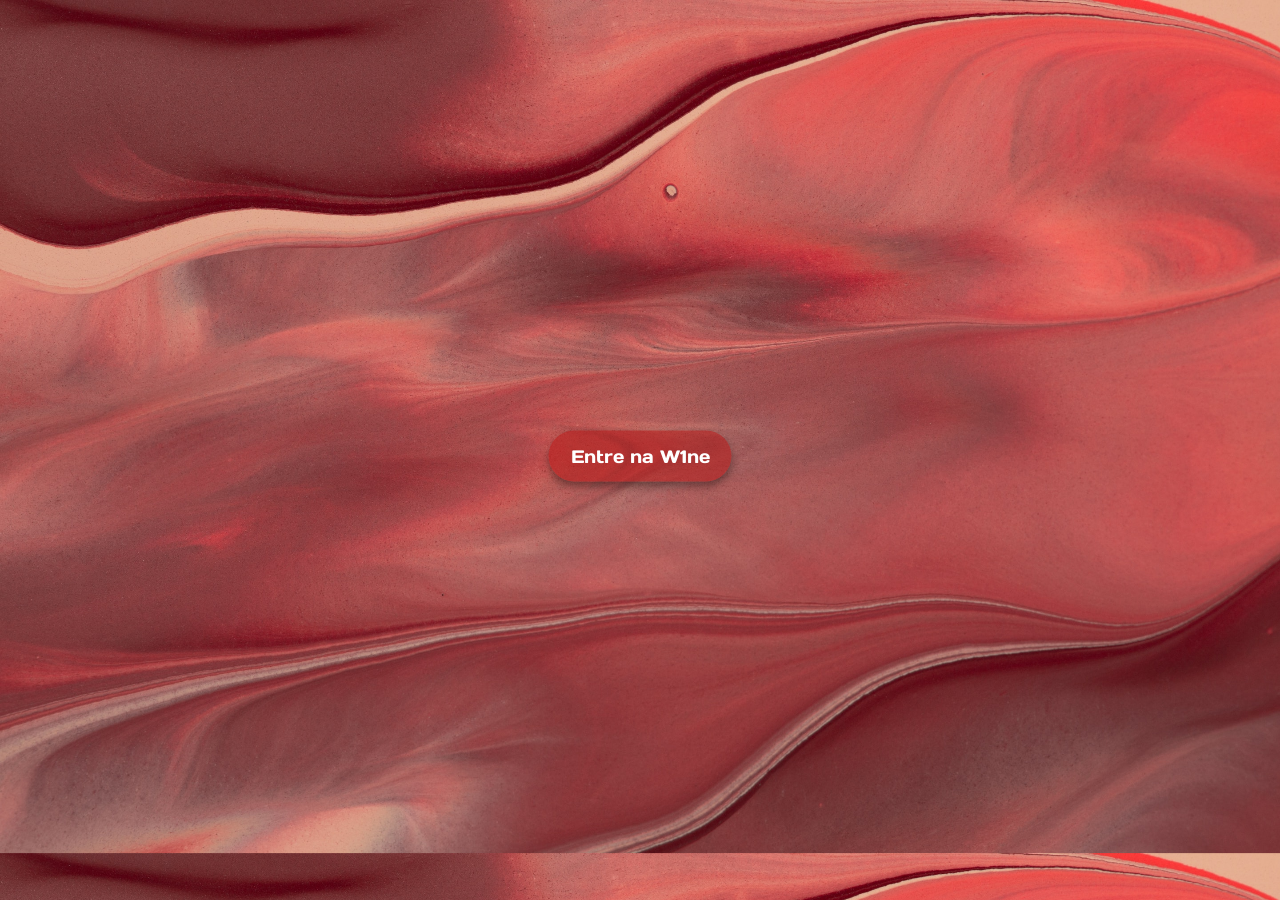
<file: index.html>
<!DOCTYPE html>
<html lang="pt-br">
<head>
    <meta charset="UTF-8">
    <meta name="viewport" content="width=device-width, initial-scale=1.0">
    <link rel="stylesheet" href="style.css">
    <link rel="stylesheet" href="https://cdnjs.cloudflare.com/ajax/libs/font-awesome/6.4.2/css/all.min.css">
    <title>W1ne Store, your number 1 fine wine store.</title>
</head>

<body>
<section>
  <button class="showModal">Entre na W1ne</button>
  <span class="overlay"></span>

  <div class="modalBox">
    <i class="fa-solid fa-wine-glass"></i>
    <h2>W1NE</h2>
    <h3>Você tem mais de 18 anos de idade?</h3>

    <div class="buttons"> 
      
    <a href="wine.html"><button class="yesBtn">Sim</button></a>
    <a href="denied.html"><button class="noBtn">Não</button></a>
    </div>
  </div>
   
</section>

  

    



  <script src="script.js"></script>
</body>
</html>
</file>
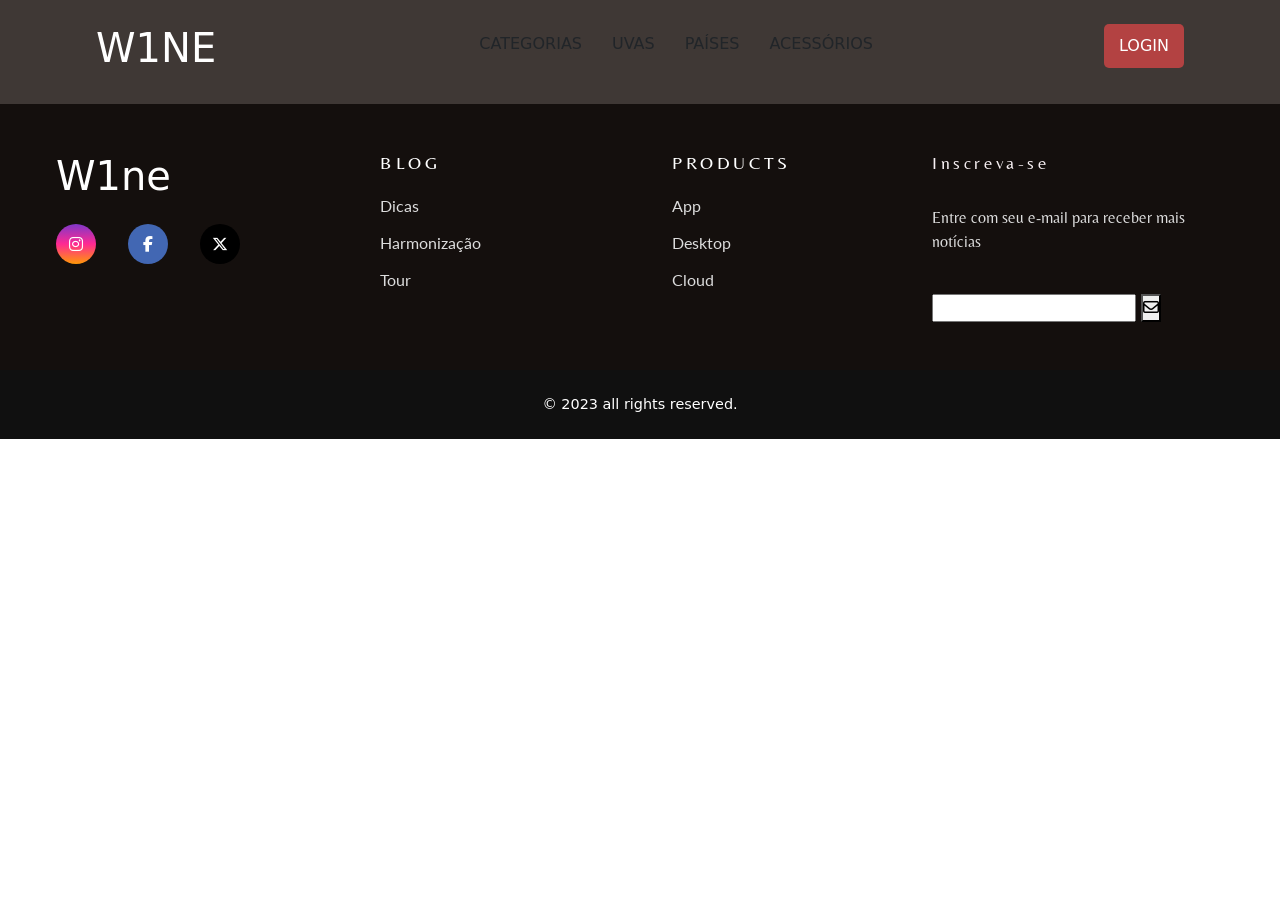
<file: carrinho.html>
<!doctype html>
<html lang="pt-br">
  <head>
    <meta charset="utf-8">
    <meta name="viewport" content="width=device-width, initial-scale=1.0">
    <title>W1ne your number 1 fine wine store</title>
    <link href="https://cdn.jsdelivr.net/npm/bootstrap@5.3.2/dist/css/bootstrap.min.css" rel="stylesheet" integrity="sha384-T3c6CoIi6uLrA9TneNEoa7RxnatzjcDSCmG1MXxSR1GAsXEV/Dwwykc2MPK8M2HN" crossorigin="anonymous">
    <link rel="stylesheet" href="https://cdnjs.cloudflare.com/ajax/libs/font-awesome/6.4.2/css/all.min.css" integrity="sha512-z3gLpd7yknf1YoNbCzqRKc4qyor8gaKU1qmn+CShxbuBusANI9QpRohGBreCFkKxLhei6S9CQXFEbbKuqLg0DA==" crossorigin="anonymous" referrerpolicy="no-referrer" />
    <link
    rel="stylesheet"
    href="https://cdnjs.cloudflare.com/ajax/libs/animate.css/4.1.1/animate.min.css"
  />
    <style>
     @import url('https://fonts.googleapis.com/css2?family=Days+One&display=swap');
     @import url('https://fonts.googleapis.com/css2?family=Belleza&display=swap');
     @import url('https://fonts.googleapis.com/css2?family=Lato:wght@100&display=swap');
 *{
    margin: 0;
    padding: 0;
}  


header{
  background-color: #3f3835;
  box-shadow: 0px 3px 10px rgb(66, 65, 55);
}

.nav-bar{
  display: flex;
  justify-content: space-between;
  padding: 1.5rem 6rem;
}

.logo {
  display: flex;
  align-items: center;
}
.logo h1{
  color: #ffff;
}

.nav-list{
  display: flex;
  align-items: center;
}
.nav-list ul{
  display: flex;
  justify-content: center;
  list-style: none;
}
.nav-item{
  margin: 0 15px;
} 

.nav-link {
  text-decoration: none;
  font-size: 1.15rem;
  color:#ffff;
  font-weight: 400;
}
.login-button button{
  border: none;
  background-color: rgb(179, 66, 66);
  padding: 10px 15px;
  border-radius: 5px;
}
.login-button button a{
  text-decoration: none;
  color: #ffff;
  font-weight: 300;
}
footer{
    width: 100%;
    color:white; 
}
.footer-link{
    text-decoration: none;
    font-family: 'Lato', sans-serif;
    
}

#footer-content{
    background-color: #140F0D;
    display:grid;
    grid-template-columns: repeat(4, 1fr);
    padding:3rem 3.5rem;
}

#footer-contacts h1{
    margin-bottom: 0.75rem;
}
#footer-social-media{
    display: flex;
    gap: 2rem;
    margin-top: 1.5rem;
}
#footer-social-media .footer-link{
    display: flex;
    align-items: center;
    justify-content: center;
    height: 2.5rem;
    width: 2.5rem;
    color:white;
    border-radius: 50%;
    transition: all 0.4s;
}
#footer-social-media .footer-link:hover{
    opacity: 0.8;
}
#instagram{
    background: linear-gradient(#7f37c9, #ff2992, #ff9807);
}
#facebook{
    background-color: #4267b3;
}
#x-twitter{
    background-color: black;
}
.footer-list{
    display: flex;
    flex-direction: column;
    gap: 0.75rem;
    list-style: none;
}
.footer-list .footer-link{
    color:#dcdcdc;
}
.footer-list h3{
    text-align: justify;
    font-size: 18PX;
    letter-spacing: .2em;
    font-family: 'Belleza', sans-serif;
}
#footer-subscribe{
    display: flex;
    flex-direction: column;
    gap: 1.5rem;
}
#footer-subscribe p{
    color:#dcdcdc;
    font-family: 'Belleza', sans-serif;
}
#footer-subscribe h3{
    color: #f7f0f3;
    text-align: justify;
    font-size: 18PX;
    letter-spacing: .2em;
    font-family: 'Belleza', sans-serif;
}
#input-group{
    display: flex;
    align-items: center;
    border-radius: 5px;
}
#input-group input{
    all:unset;
    padding:0.75;
    width: 100%;
}
#input-group i{
    border:none;
    color:white;
    padding: 0px 1.25rem;
    font-size: 1.125rem;
    height: 100%;
    border-radius: 0px 4px 4px 0px;
    cursor: pointer;
    transition: all 0.4s;
}
#input-group i:hover{
    background-color: #ff2992;
    opacity: 0.1;
}

#footer-copyright{
    display:flex;
    justify-content: center;
    background-color: #101010;
    font-size: 0.9rem;
    padding: 1.5rem;
    font-weight: 100;
}
@media screen and (max-width: 768px){
    #footer-content{
        grid-template-columns: repeat(2, 1fr);
        gap: 2rem;
    }    
}
@media screen and (max-width: 426px){
    #footer-content{
        grid-template-columns: repeat(1, 1fr);
        padding: 3rem 2rem;
    }    
}
    </style>
</head>
  <body>

 <!--Início do cabeçalho-->
    <header>
      <nav class="nav-bar">
           <div class="logo">
              <h1>W1NE</h1>
           </div>
           
           <div class="nav-list">
                <ul>
                  <li class="nav-item"><a href="#" class="nav-link"></a>CATEGORIAS</li>
                  <li class="nav-item"><a href="#" class="nav-link"></a>UVAS</li>
                  <li class="nav-item"><a href="#" class="nav-link"></a>PAÍSES</li>
                  <li class="nav-item"><a href="#" class="nav-link"></a>ACESSÓRIOS</li>
                </ul>
           </div>
           <div class="login-button">
            <button><a href="#">LOGIN</a></button>
           </div>
      </nav>      
    </header>           
 <!--FIM do cabeçalho-->
 
 

 <main>

 </main>
 <footer>
  <div id="footer-content">
    <div id="footer-contacts">
        <h1>W1ne</h1>
    
        <div id="footer-social-media">
            <a href="#" class="footer-link" id="instagram">
            <i class="fa-brands fa-instagram"></i>
            </a>

            <a href="#" class="footer-link" id="facebook">
                <i class="fa-brands fa-facebook-f"></i>
                </a>

                <a href="#" class="footer-link" id="x-twitter">
                    <i class="fa-brands fa-x-twitter"></i>
                     </a>

         </div>
     </div>

   <ul class="footer-list">
      <li>
          <h3>BLOG</h3>
      </li>
      <li>
          <a href="#" class="footer-link">Dicas</a>
      </li>
      <li>
          <a href="#" class="footer-link">Harmonização</a>
      </li>
      <li>
          <a href="#" class="footer-link">Tour</a>
      </li>
  </ul>

  <ul class="footer-list">
      <li>
          <h3>PRODUCTS</h3>
      </li>
      <li>
          <a href="#" class="footer-link">App</a>
      </li>
      <li>
          <a href="#" class="footer-link">Desktop</a>
      </li>
      <li>
          <a href="#" class="footer-link">Cloud</a>
      </li>
  </ul>

  <div id="footer-subscribe">
      <h3>Inscreva-se</h3>
      <p>
          Entre com seu e-mail para receber mais notícias
      </p>

      <div id="imput-group">
          <input type="email" id="email">
          <button>
            <i class="fa-regular fa-envelope"></i>
          </button>

      </div>
  </div>
</div>

<div id="footer-copyright">
  &#169
  2023 all rights reserved.

</div>

 </footer>

    <script src="https://cdn.jsdelivr.net/npm/bootstrap@5.3.2/dist/js/bootstrap.bundle.min.js" integrity="sha384-C6RzsynM9kWDrMNeT87bh95OGNyZPhcTNXj1NW7RuBCsyN/o0jlpcV8Qyq46cDfL" crossorigin="anonymous"></script>
  <script>

  </script>
</body>
</html>
</file>
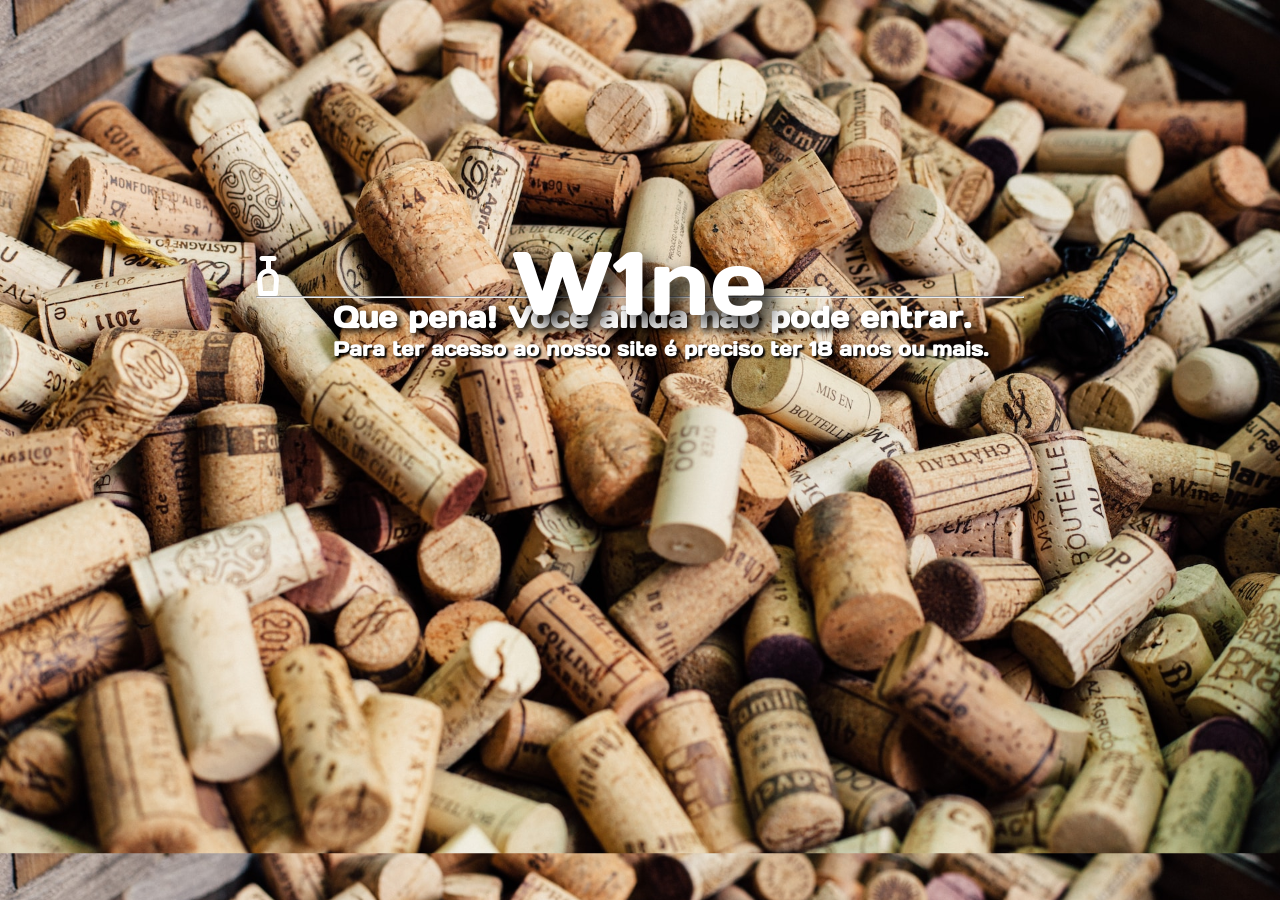
<file: denied.html>
<!DOCTYPE html>
<html lang="pt-br">
<head>
    <meta charset="UTF-8">
    <meta name="viewport" content="width=device-width, initial-scale=1.0">
    <link rel="stylesheet" href="https://cdnjs.cloudflare.com/ajax/libs/font-awesome/6.4.2/css/all.min.css">
    <title>W1ne Store, your number 1 fine wine store</title>
<style>
    @import url('https://fonts.googleapis.com/css2?family=Days+One&display=swap');

    * {
        margin: 0;
        padding: 0;
        box-sizing: border-box;
    }

    .conteudo{
        position: absolute;
        background-image: url('img/rolhas.jpg');
        background-size: 100%;
        padding: 20%;
        height: 100%;
        width: 100%;              
    }

    

    .conteudo h1 {
        color: #ffff;
        font-size: 90px;
        margin-left: 20%;
        font-weight: 500;
        font-family: 'Days One', sans-serif;
        top: 25%;
        position: absolute;
        text-shadow: 0.1em 0.1em 0.2em rgb(0, 0, 0);
        
    }

    .conteudo h2{
        color: #ffff;
        font-size: 30px;
        margin-left: 10%;
        font-family: 'Days One', sans-serif;
        text-shadow: 0.1em 0.1em 0.2em rgb(0, 0, 0);
    }
    .conteudo h3{
        color: #ffff;
        font-size: 20px;
        margin-left: 10%;
        font-family: 'Days One', sans-serif;
        text-shadow: 0.1em 0.1em 0.1em rgb(0, 0, 0);
    }
    .conteudo i { 
        font-size: 40px;
        color: #ffff;
        top: 0;
        left: 10px;      
}

i{
    animation-duration: 3s;
  animation-name: slidein;
}

@keyframes slidein {
  from {
    margin-left: 0%;
    width: 300%;
  }

  to {
    margin-left: 96%;
    width: 100%;
  }
}

    
</style>
</head>

<body>

<section>
    <div class="conteudo">
    <h1>W1ne</h1> 
    
    <i class="fa-solid fa-wine-glass-empty fa-flip-vertical"></i>
    <hr>
    <h2>Que pena! Você ainda não pode entrar.</h2>
    <h3>Para ter acesso ao nosso site é preciso ter 18 anos ou mais.</h3>
    </div>
</section>

    
</body>
</html>
</file>
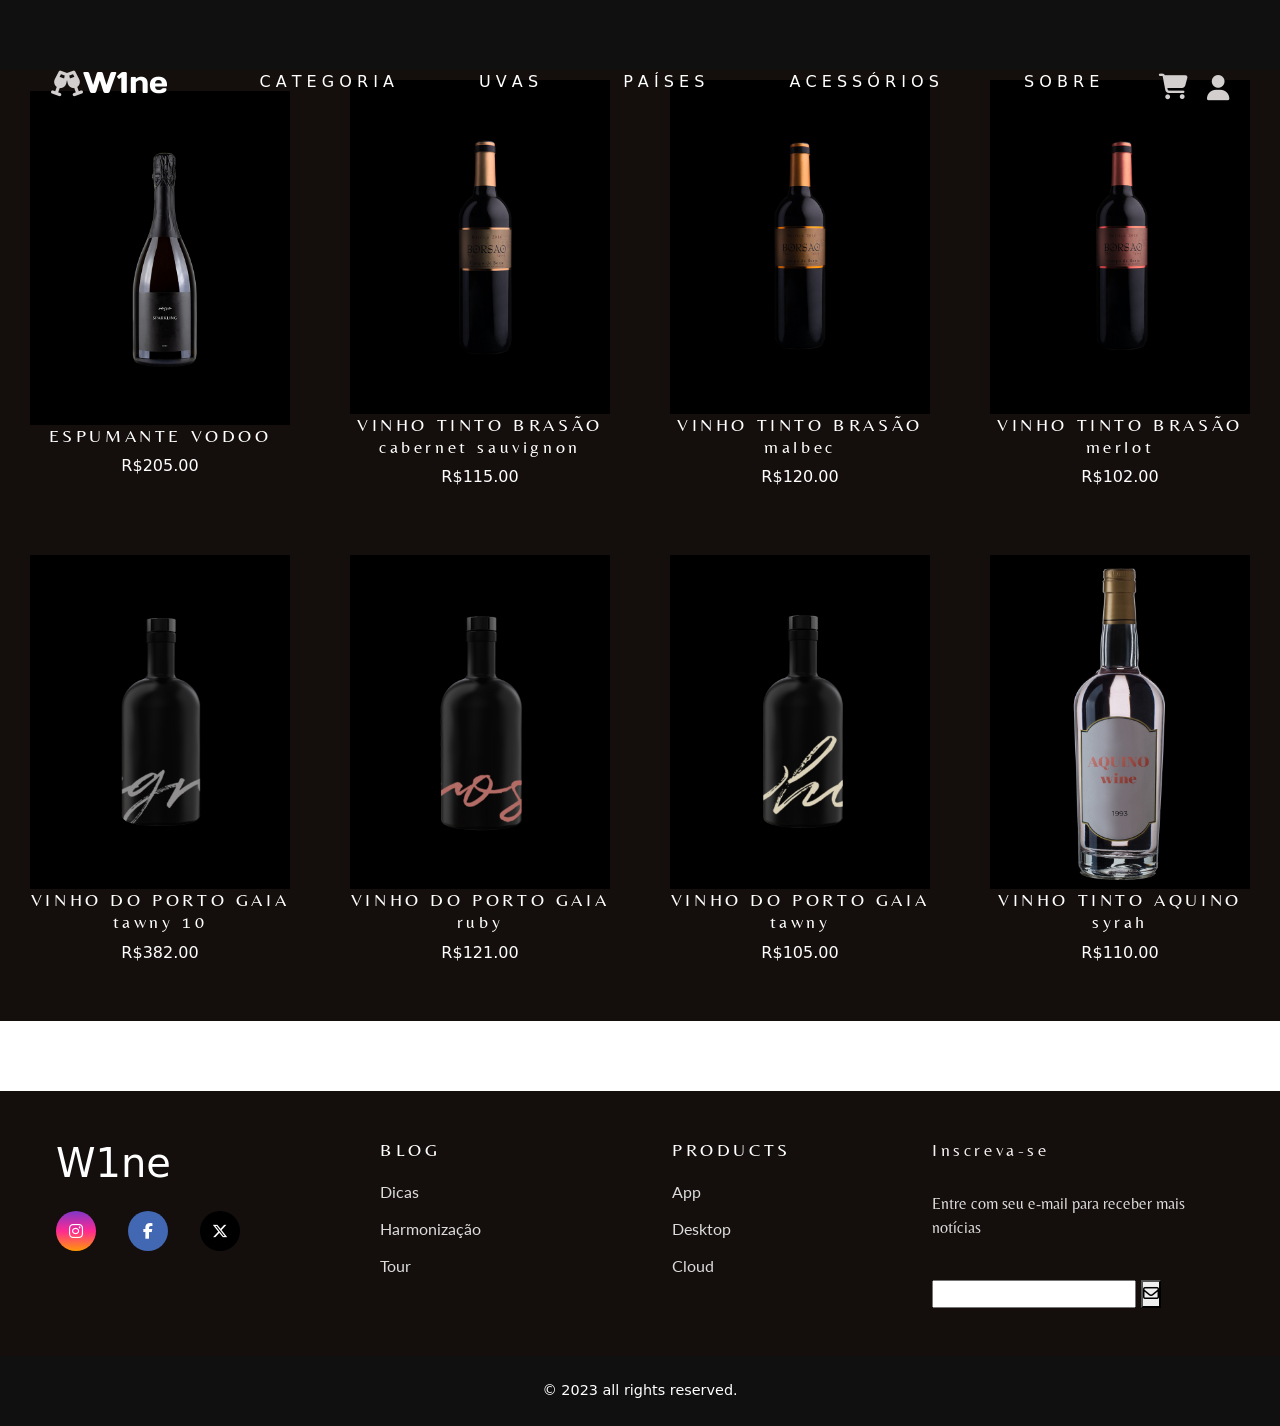
<file: produtos.html>
<!doctype html>
<html lang="pt-br">
  <head>
    <meta charset="utf-8">
    <meta name="viewport" content="width=device-width, initial-scale=1.0">
    <title>W1ne your number 1 fine wine store</title>
    <link href="https://cdn.jsdelivr.net/npm/bootstrap@5.3.2/dist/css/bootstrap.min.css" rel="stylesheet" integrity="sha384-T3c6CoIi6uLrA9TneNEoa7RxnatzjcDSCmG1MXxSR1GAsXEV/Dwwykc2MPK8M2HN" crossorigin="anonymous">
    <link rel="stylesheet" href="https://cdnjs.cloudflare.com/ajax/libs/font-awesome/6.4.2/css/all.min.css" integrity="sha512-z3gLpd7yknf1YoNbCzqRKc4qyor8gaKU1qmn+CShxbuBusANI9QpRohGBreCFkKxLhei6S9CQXFEbbKuqLg0DA==" crossorigin="anonymous" referrerpolicy="no-referrer" />
    <link
    rel="stylesheet"
    href="https://cdnjs.cloudflare.com/ajax/libs/animate.css/4.1.1/animate.min.css"
  />
    <link rel="stylesheet" href="winestyle.css">
</head>
  <body>

 <!--Início do cabeçalho-->
    <header id="header">
        
        <div class="box">

            <div class="flexx">

                <a id="logo" href="#"><i class="fa-solid fa-champagne-glasses"></i>W1ne</a>
            <nav>
                <ul>
                    <li>
                        <a href="#">C A T E G O R I A</a>
                    </li>
                    <li>
                        <a href="#">U V A S</a>
                    </li>
                    <li>
                        <a href="#">P A Í S E S</a>
                    </li>
                    <li>
                        <a href="#">A C E S S Ó R I O S</a>
                    </li>
                    <li>
                        <a href="sobre.html">S O B R E</a>
                    </li>
                </ul>
            </nav>
              <div class="carrinho">
                <a href="#"><i class="fa-solid fa-cart-shopping"></i></a>
              </div>
              <div class="carrinho">
                <a href="#"><i class="fa-solid fa-user"></i></a>
              </div>
            </div>
        </div>
    </header>
 <!--FIM do cabeçalho-->
 
 <main>

    <div class="categorias">

    <div corpo="corpo-categorias">

      <div class="linha">
         <div class="col-4">
            <a><img src="img/vodoo champagne.jpg"></a>
            <h4>ESPUMANTE VODOO</h4>
            <p>R$205.00</p>
         </div>

         <div class="col-4">
           <a href="#"><img src="img/shop-img-34.jpg"></a>
            <h4>VINHO TINTO BRASÃO  cabernet sauvignon</h4>
            <p>R$115.00</p>
         </div>

         <div class="col-4">
            <a href="#"><img src="img/shop-img-28.jpg"></a>
            <h4>VINHO TINTO BRASÃO  malbec</h4>
            <p>R$120.00</p>
         </div>
         
         <div class="col-4">
            <a href="#"><img src="img/shop-img-31.jpg"></a>
            <h4>VINHO TINTO BRASÃO  merlot</h4>
            <p>R$102.00</p>
         </div>
         <div class="col-4">
            <a href="#"><img src="img/shop-img-30.jpg"></a>
            <h4>VINHO DO PORTO GAIA tawny 10</h4>
            <p>R$382.00</p>
         </div>
         <div class="col-4">
            <a href="#"><img src="img/shop-img-32.jpg"></a>
            <h4>VINHO DO PORTO GAIA ruby</h4>
            <p>R$121.00</p>
         </div>
         <div class="col-4">
            <a href="#"><img src="img/shop-img-35.jpg"></a>
            <h4>VINHO DO PORTO GAIA tawny</h4>
            <p>R$105.00</p>
         </div>
         <div class="col-4">
            <a href="#"><img src="img/aquino.jpg"></a>
            <h4>VINHO TINTO AQUINO  syrah</h4>
            <p>R$110.00</p>
         </div>      
     </div>
   </div>
</div>


 </main>
 <footer>
  <div id="footer-content">
    <div id="footer-contacts">
        <h1>W1ne</h1>
    
        <div id="footer-social-media">
            <a href="#" class="footer-link" id="instagram">
            <i class="fa-brands fa-instagram"></i>
            </a>

            <a href="#" class="footer-link" id="facebook">
                <i class="fa-brands fa-facebook-f"></i>
                </a>

                <a href="#" class="footer-link" id="x-twitter">
                    <i class="fa-brands fa-x-twitter"></i>
                     </a>

         </div>
     </div>

   <ul class="footer-list">
      <li>
          <h3>BLOG</h3>
      </li>
      <li>
          <a href="#" class="footer-link">Dicas</a>
      </li>
      <li>
          <a href="#" class="footer-link">Harmonização</a>
      </li>
      <li>
          <a href="#" class="footer-link">Tour</a>
      </li>
  </ul>

  <ul class="footer-list">
      <li>
          <h3>PRODUCTS</h3>
      </li>
      <li>
          <a href="#" class="footer-link">App</a>
      </li>
      <li>
          <a href="#" class="footer-link">Desktop</a>
      </li>
      <li>
          <a href="#" class="footer-link">Cloud</a>
      </li>
  </ul>

  <div id="footer-subscribe">
      <h3>Inscreva-se</h3>
      <p>
          Entre com seu e-mail para receber mais notícias
      </p>

      <div id="imput-group">
          <input type="email" id="email">
          <button>
            <i class="fa-regular fa-envelope"></i>
          </button>

      </div>
  </div>
</div>

<div id="footer-copyright">
  &#169
  2023 all rights reserved.

</div>

 </footer>

    <script src="https://cdn.jsdelivr.net/npm/bootstrap@5.3.2/dist/js/bootstrap.bundle.min.js" integrity="sha384-C6RzsynM9kWDrMNeT87bh95OGNyZPhcTNXj1NW7RuBCsyN/o0jlpcV8Qyq46cDfL" crossorigin="anonymous"></script>
  <script src="jswine.js"></script>
</body>
</html>
</file>
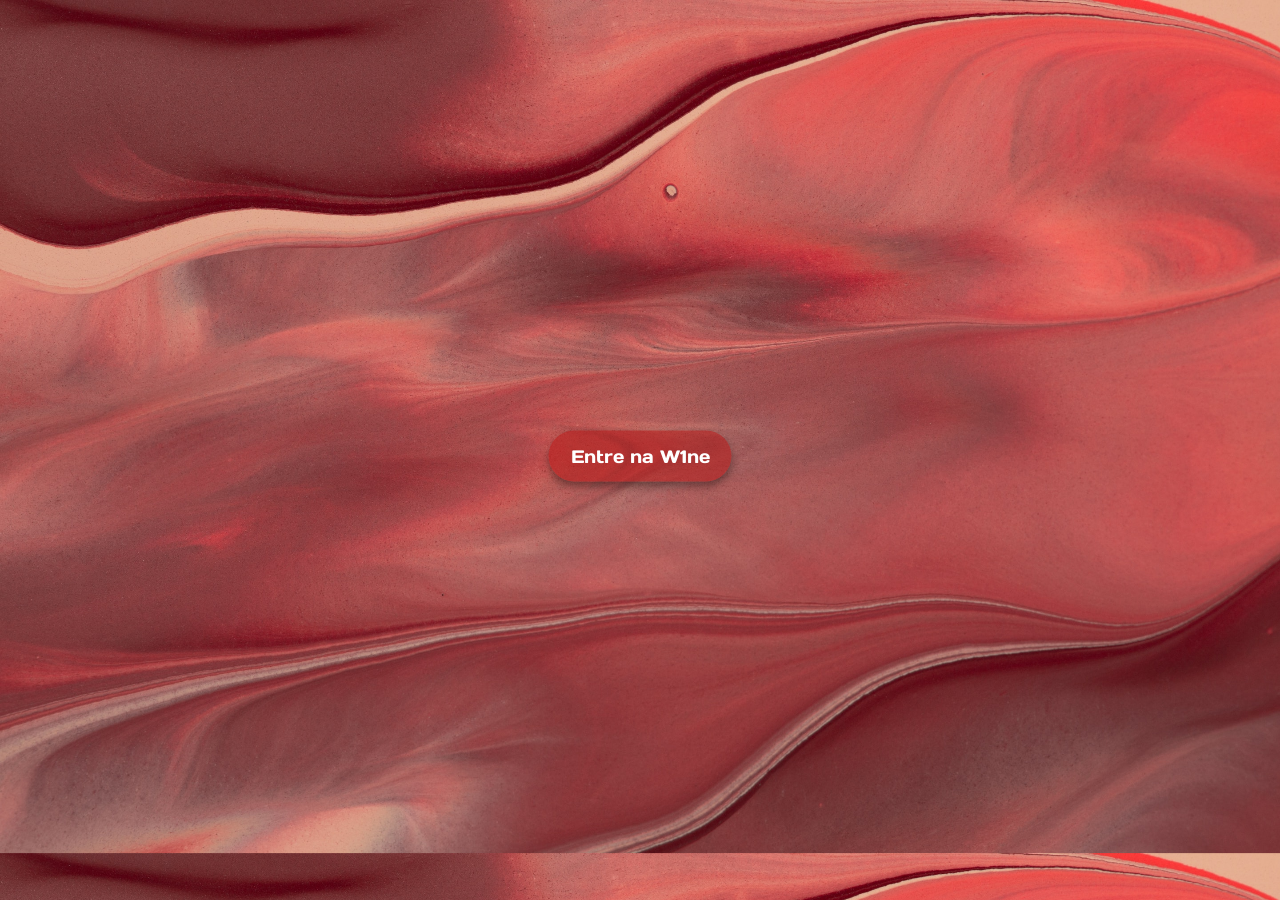
<file: Site.html>
<!DOCTYPE html>
<html lang="pt-br">
<head>
    <meta charset="UTF-8">
    <meta name="viewport" content="width=device-width, initial-scale=1.0">
    <link rel="stylesheet" href="style.css">
    <link rel="stylesheet" href="https://cdnjs.cloudflare.com/ajax/libs/font-awesome/6.4.2/css/all.min.css">
    <title>W1ne Store, your number 1 fine wine store.</title>
</head>

<body>
<section>
  <button class="showModal">Entre na W1ne</button>
  <span class="overlay"></span>

  <div class="modalBox">
    <i class="fa-solid fa-wine-glass"></i>
    <h2>W1NE</h2>
    <h3>Você tem mais de 18 anos de idade?</h3>

    <div class="buttons"> 
      
    <a href="wine.html"><button class="yesBtn">Sim</button></a>
    <a href="denied.html"><button class="noBtn">Não</button></a>
    </div>
  </div>
   
</section>

  

    



  <script src="script.js"></script>
</body>
</html>
</file>
<file: style.css>
@import url('https://fonts.googleapis.com/css2?family=Days+One&display=swap');
@import url('https://fonts.googleapis.com/css2?family=Vollkorn+SC&display=swap');

*{
    margin:0;
    padding: 0;
    box-sizing: border-box;
    font-family: 'Days One', sans-serif;
}

section{
    position: absolute;
    height: 100%;
    width: 100%;
    background-image: url('img/texturewine.jpg');
    background-size: 100%;
}

button{
    color: white;
    padding: 14px 22px;
    border: none;
    background-color:rgba(182, 23, 23, 0.548);
    border-radius: 50px;
    font-size: 18px;
    cursor: pointer;
    border: none;
    box-shadow: 0 5px 10px rgba(0, 0, 0, 0.4);
}

button:hover{
    background-color:rgba(0, 0, 0, 0.808);
}

button.showModal, 
.modalBox {
    position:absolute;
    top: 45%;
    left: 50%;
    transform: translate(-50%, 50%);
}

.overlay{
    height: 100%;
    width: 100%;
    position: absolute;
    background-color: rgba(0, 0, 0, 0.4);
    opacity: 0;
    pointer-events: none;
}

.modalBox{
    position:absolute;
    top: 10%;
    left: 50%;
    transform: translate(-50%, 50%);
    
    display:flex;
    flex-direction: column;
    align-items: center;
    max-width: 380px;
    width: 100%;
    background-color: rgba(206, 9, 9, 0.719);
    border-radius: 10px;
    color: rgb(56, 49, 49);
    padding: 22px 20px;
    opacity:0;
    pointer-events: none;  
    
}

section.active .showModal{
    display:none;
}

section.active .overlay{
     opacity:1;
     pointer-events: auto;
}

section.active .modalBox{
    opacity: 1;
    pointer-events: auto;

}
.modalBox i {
    font-size: 70px;
    color: #ffff;
}
.modalBox h2{
    margin-top: 20px;
    font-size: 25px;
    font-weight:700;
    font-family: 'Days One', sans-serif;
}
.modalBox h3{
    font-size: 25px;
    font-weight: 400;
    text-align: center;
    font-family: 'Vollkorn SC', serif;
    font-weight:bold;
}

.modalBox button{
    padding: 14px 40px;
    font-size: 14px;
    margin: 0px 20px;
}

.modalBox .buttons{
    margin-top: 20px;
}
</file>
<file: winestyle.css>
@import url('https://fonts.googleapis.com/css2?family=Days+One&display=swap');
@import url('https://fonts.googleapis.com/css2?family=Belleza&display=swap');
@import url('https://fonts.googleapis.com/css2?family=Lato:wght@100&display=swap');
*{
    margin: 0;
    padding: 0;
    box-sizing: border-box;
}

html{
height: 100vh;
background-color: #101010;
}

.box{
    max-width: 1280px;
    margin: auto;
}

.flexx{
    display: flex;
    align-items: center;
    justify-content: space-between;
}
#logo{
    position: relative;
    font-size: 30px;
    color: #ffff;
    font-family: 'Days One', sans-serif;
    text-decoration: none;
}

header{
    width: 100%;
    padding: 60px 4%;
    position: fixed;
    top:0;
    left: 0;
    transition: 1s;
}
header.rolagem{
    background-color:black;
    padding: 20px 4%;
}
header.rolagem a, header.rolagem i{
    color:rgb(235, 129, 129);
}

header i{
    font-size:2vw;
    color:#d3cfcf;
    margin-bottom: 20%;
}
header ul{
    list-style-type: none;
}

header ul li{
    display: inline-block;
    margin: 0 40px;
}

header ul li a{
    color:#ffff;
    text-decoration: none;
}


.banner{
    height: 100vh;
    background-image: url(img/vinhob.jpg);
    background-position: center;
    background-repeat: no-repeat;
    background-size: cover;   

    display: flex;
    align-items:center;
    justify-content:center;   
}

#textBnr{
    position: absolute;
    font-family: 'Belleza', sans-serif;
    color: rgb(197, 14, 23);
    left:10%;
    font-size: 8vw;
    margin-top: 5%;   
}

#textSpan{
    position: absolute;
    font-family: 'Belleza', sans-serif;
    color:#ffff;
    left:10.5%;
    font-size: 7.3vw;
    margin-top: 17%;
}
#text-top{
    position: absolute;
    color:#ff2f2f;
    left:10.5%;
    font-size: 1vw;
    font-weight: bold;
    letter-spacing: 1vw;
    margin-bottom:5%;
}

main{
    background-color:#140F0D;
    width: 100%;
}
.container{
    display: flex;
    align-items:center;
    padding: 40px 0;
    background-color:#140F0D;
    margin: 0;
     
}
.container img{
    width: 40vw;
    height: 40vh;

    display: inline-block;
    margin: 0 0.5rem;
  
    animation: fadeInLeft; /* referring directly to the animation's @keyframe declaration */
    animation-duration: 5s;
    
}

.container h2{
    position:absolute;
    right: 7%;
    top: 117%;
    font-family: 'Belleza', sans-serif;
    font-size: 20px;
    letter-spacing: 0.5vw;
    color: #ffff;
    text-align: justify;
}
.container h4{
    position: absolute;
    top:130%;
    right: 7%;
    left: 55%;
    font-size: 19px;
    color:#ffff;
    font-family: 'Lato', sans-serif;
    text-align:justify;
    letter-spacing: .1em;
    
}

.linha-vertical{
    height: 30vw;
    border-left: 2px solid;
    margin-left: 10%;
    margin-right: 10%;
    color: #ffff;
}

.linha{
    display: flex;
    align-items: center;
    flex-wrap: wrap;
    justify-content: space-around;
}
.categorias{
    margin: 70px 0;
}
.corpo-categorias{
    max-width: 1080px;
    margin: auto;
    padding-left: 25px ;
    padding-right: 25px;
}
.col-4{
    flex-basis: 30%;
    max-width: 280px;
    margin-bottom: 30px;
    padding: 10px;
    transition: transform 0.5s;
}
.col-4:hover{
    transform: scale(1.1);
}
.col-4 img{
    width: 100%;
    object-fit: cover;
    object-position: center;
}
.col-4 h4{
    color: #ffff;
    text-align: center;
    font-size: 18PX;
    letter-spacing: .2em;
    font-family: 'Belleza', sans-serif;
}
.col-4 p{
    font-size: 16px;
    text-align: center;
    color: #ffff;
}
.caixa1{
    background-color:#140F0D;
    display: flex;
    justify-content: center;
}

#bx1 img{
    flex-direction: column;
    width: 1150px;
    height: 500px;
    margin-bottom: 30px;
}
.caixa2{
    background-color: #140F0D;
    display: flex;
    flex-direction: row;
    justify-content: space-evenly;

}
.bx2 img{
    margin:5px 20px;
    width: 550px;
    height: 300px;
}

footer{
    width: 100%;
    color:white; 
}
.footer-link{
    text-decoration: none;
    font-family: 'Lato', sans-serif;
    
}

#footer-content{
    background-color: #140F0D;
    display:grid;
    grid-template-columns: repeat(4, 1fr);
    padding:3rem 3.5rem;
}

#footer-contacts h1{
    margin-bottom: 0.75rem;
}
#footer-social-media{
    display: flex;
    gap: 2rem;
    margin-top: 1.5rem;
}
#footer-social-media .footer-link{
    display: flex;
    align-items: center;
    justify-content: center;
    height: 2.5rem;
    width: 2.5rem;
    color:white;
    border-radius: 50%;
    transition: all 0.4s;
}
#footer-social-media .footer-link:hover{
    opacity: 0.8;
}
#instagram{
    background: linear-gradient(#7f37c9, #ff2992, #ff9807);
}
#facebook{
    background-color: #4267b3;
}
#x-twitter{
    background-color: black;
}
.footer-list{
    display: flex;
    flex-direction: column;
    gap: 0.75rem;
    list-style: none;
}
.footer-list .footer-link{
    color:#dcdcdc;
}
.footer-list h3{
    text-align: justify;
    font-size: 18PX;
    letter-spacing: .2em;
    font-family: 'Belleza', sans-serif;
}
#footer-subscribe{
    display: flex;
    flex-direction: column;
    gap: 1.5rem;
}
#footer-subscribe p{
    color:#dcdcdc;
    font-family: 'Belleza', sans-serif;
}
#footer-subscribe h3{
    color: #f7f0f3;
    text-align: justify;
    font-size: 18PX;
    letter-spacing: .2em;
    font-family: 'Belleza', sans-serif;
}
#input-group{
    display: flex;
    align-items: center;
    border-radius: 5px;
}
#input-group input{
    all:unset;
    padding:0.75;
    width: 100%;
}
#input-group i{
    border:none;
    color:white;
    padding: 0px 1.25rem;
    font-size: 1.125rem;
    height: 100%;
    border-radius: 0px 4px 4px 0px;
    cursor: pointer;
    transition: all 0.4s;
}
#input-group i:hover{
    background-color: #ff2992;
    opacity: 0.1;
}

#footer-copyright{
    display:flex;
    justify-content: center;
    background-color: #101010;
    font-size: 0.9rem;
    padding: 1.5rem;
    font-weight: 100;
}
@media screen and (max-width: 768px){
    #footer-content{
        grid-template-columns: repeat(2, 1fr);
        gap: 2rem;
    }    
}
@media screen and (max-width: 426px){
    #footer-content{
        grid-template-columns: repeat(1, 1fr);
        padding: 3rem 2rem;
    }    
}
</file>
